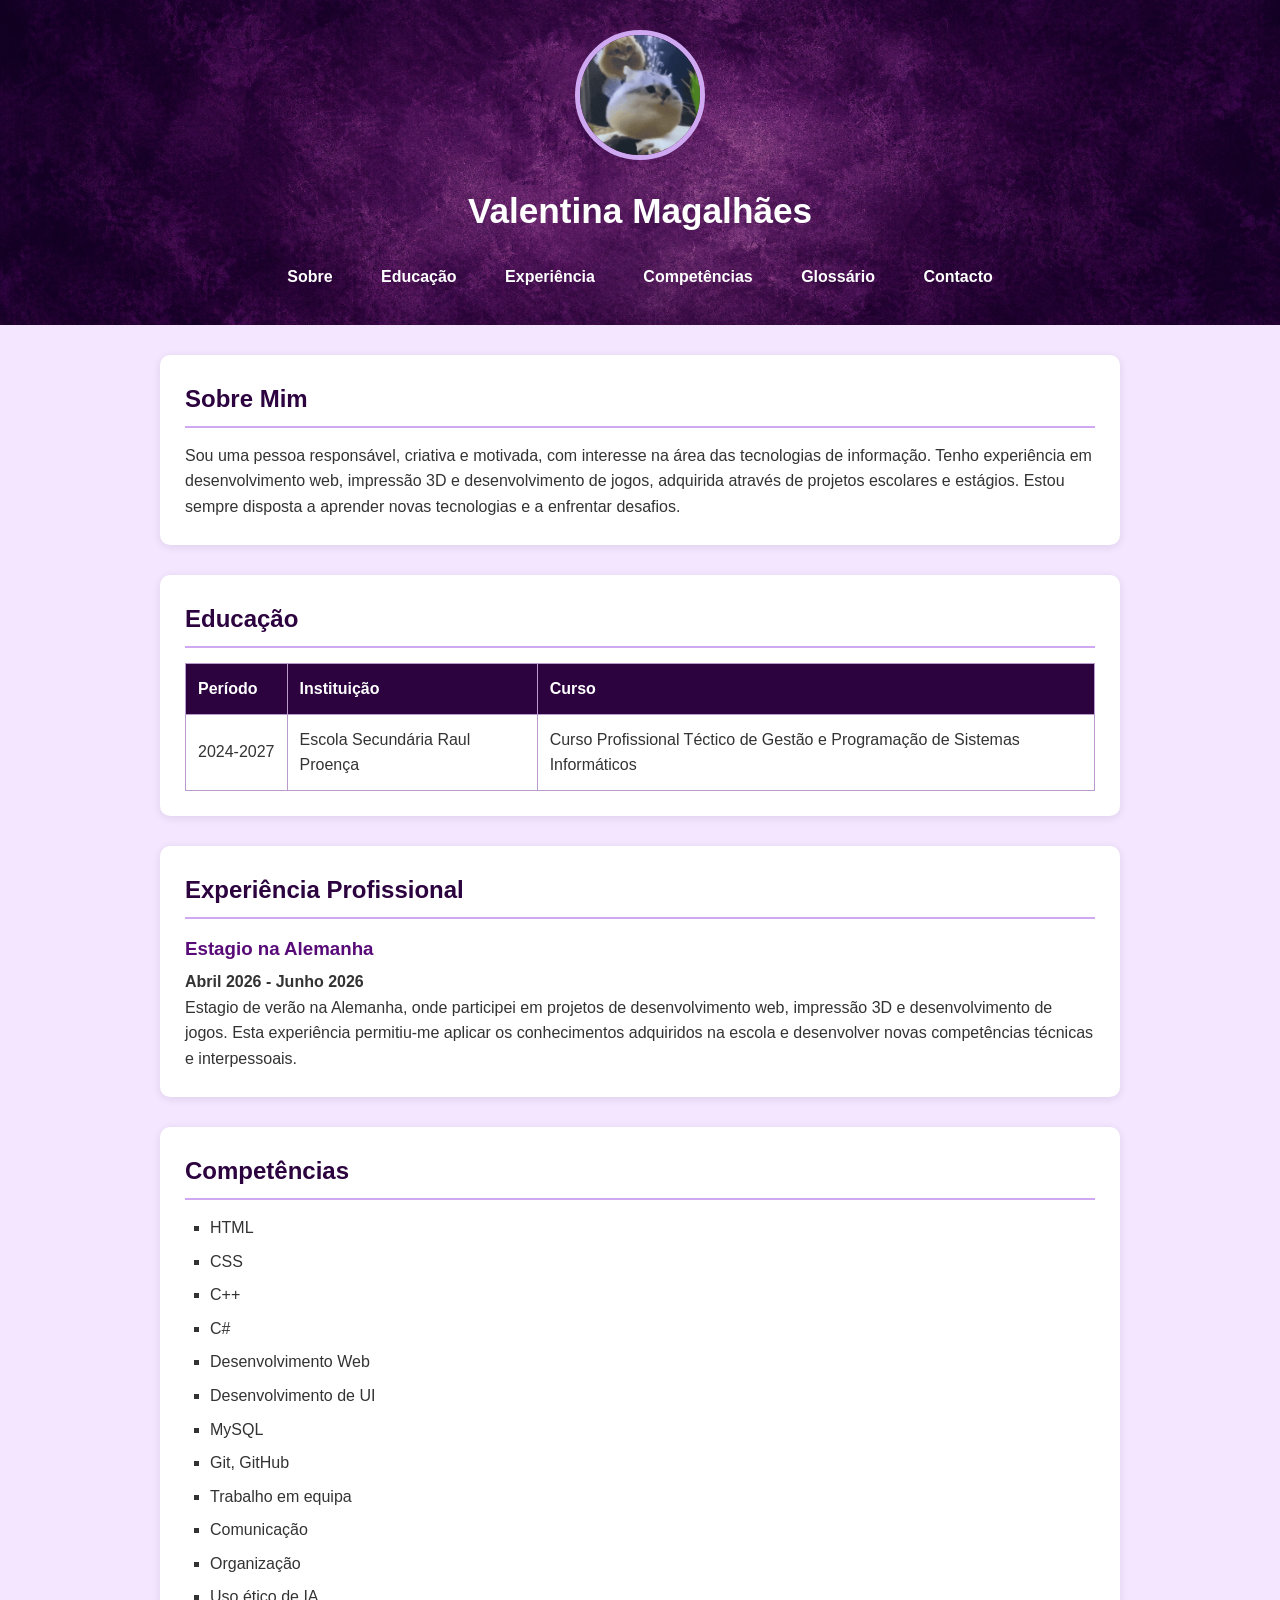
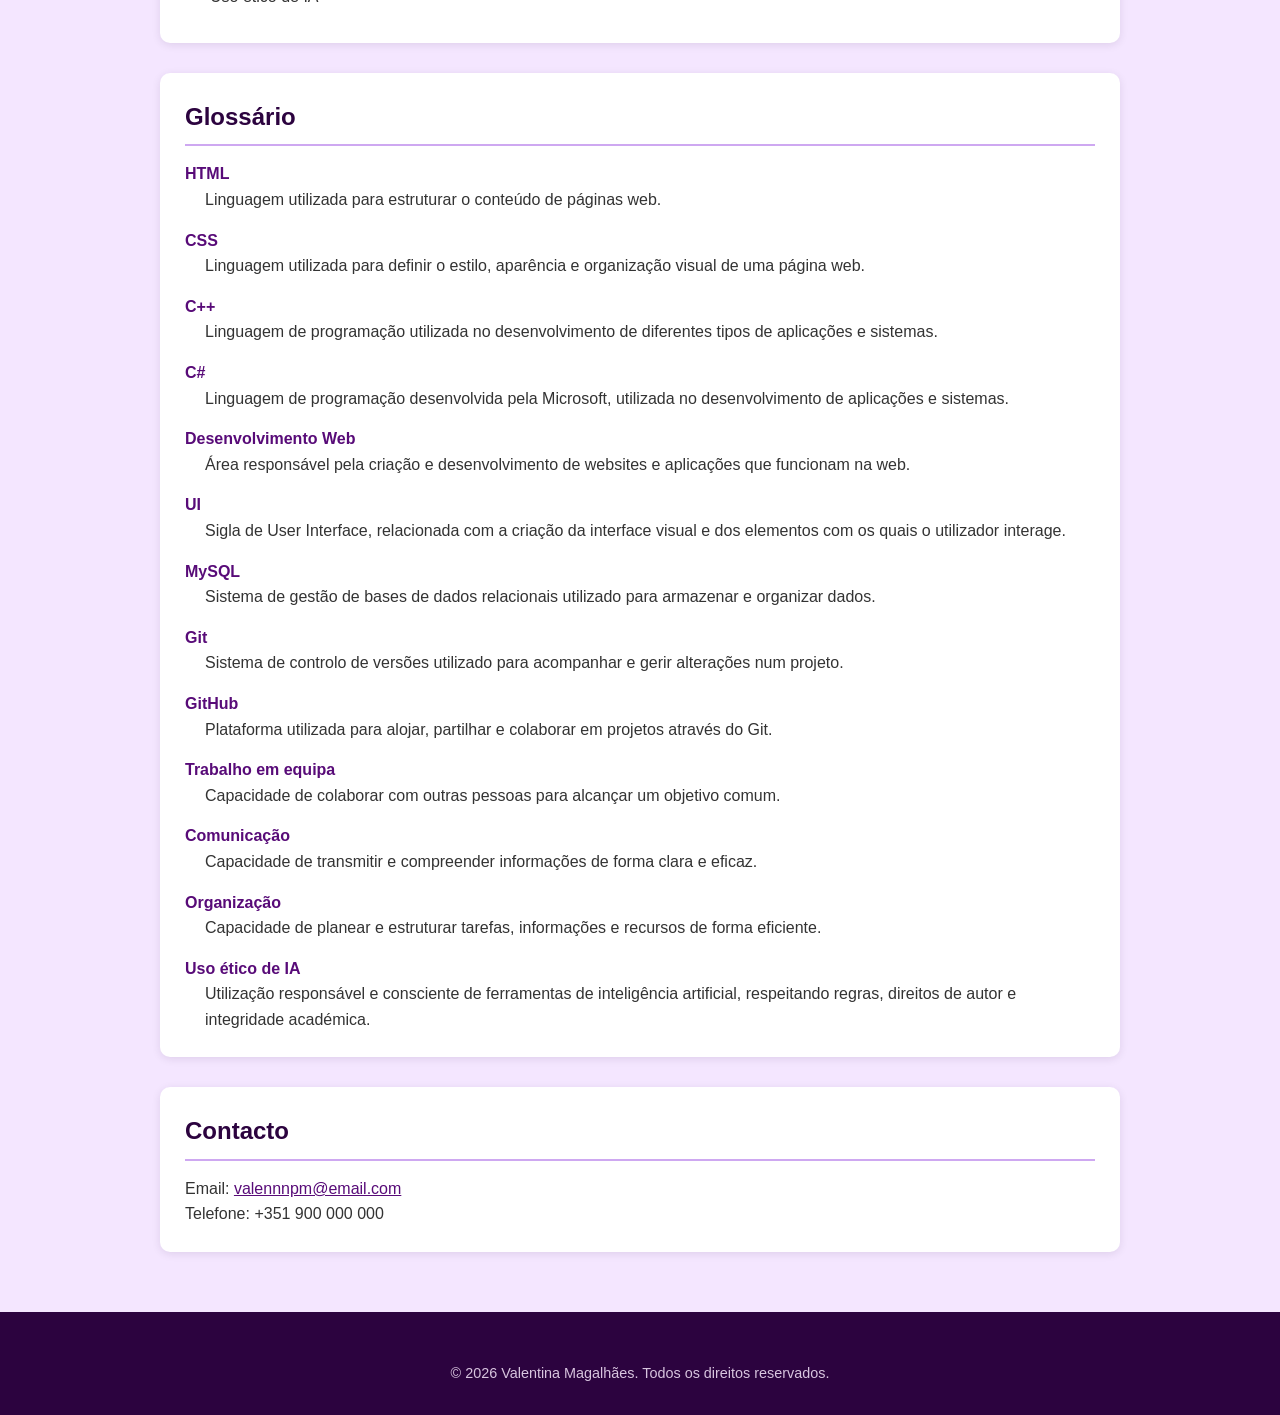
<file: index.html>
<!DOCTYPE html>
<html lang="pt">

<head>
    <meta charset="UTF-8">
    <meta name="viewport" content="width=device-width, initial-scale=1.0">
    <title>Currículo - Valentina Magalhães</title>
    <link rel="stylesheet" href="css/style.css">
</head>

<body>
    <header>
        <div class="header-content">
            <img src="images/fishcat_pfp.gif" alt="Fotografia de Valentina Magalhães">
            <h1>Valentina Magalhães</h1>

            <nav>
                <ul>
                    <li><a href="#sobre">Sobre</a></li>
                    <li><a href="#educacao">Educação</a></li>
                    <li><a href="#experiencia">Experiência</a></li>
                    <li><a href="#competencias">Competências</a></li>
                    <li><a href="#glossario">Glossário</a></li>
                    <li><a href="#contacto">Contacto</a></li>
                </ul>
            </nav>
        </div>
    </header>

    <main>

        <div id="sobre" class="secao">
            <h2>Sobre Mim</h2>
            <p>
                Sou uma pessoa responsável, criativa e motivada, com interesse na área das
                tecnologias de informação. Tenho experiência em desenvolvimento
                web, impressão 3D e desenvolvimento de jogos, adquirida através
                de projetos escolares e estágios. Estou sempre disposta a aprender
                novas tecnologias e a enfrentar desafios.
            </p>
        </div>

        <div id="educacao" class="secao">
            <h2>Educação</h2>

            <table>
                <thead>
                    <tr>
                        <th>Período</th>
                        <th>Instituição</th>
                        <th>Curso</th>
                    </tr>
                </thead>

                <tbody>
                    <tr>
                        <td style="white-space: nowrap;">2024-2027</td>
                        <td>Escola Secundária Raul Proença</td>
                        <td>Curso Profissional Téctico de Gestão e Programação de Sistemas Informáticos</td>
                    </tr>
                </tbody>
            </table>
        </div>

        <div id="experiencia" class="secao">
            <h2>Experiência Profissional</h2>

            <div class="experiencia-item">
                <h3>Estagio na Alemanha</h3>
                <p><strong>Abril 2026 - Junho 2026</strong></p>
                <p>
                    Estagio de verão na Alemanha, onde participei em projetos de desenvolvimento web, impressão 3D e
                    desenvolvimento de jogos. Esta experiência permitiu-me aplicar os conhecimentos adquiridos na escola
                    e desenvolver novas competências técnicas e interpessoais.
                </p>
            </div>
        </div>

        <div id="competencias" class="secao">
            <h2>Competências</h2>

            <ul class="competencias-lista">
                <li>HTML</li>
                <li>CSS</li>
                <li>C++</li>
                <li>C#</li>
                <li>Desenvolvimento Web</li>
                <li>Desenvolvimento de UI</li>
                <li>MySQL</li>
                <li>Git, GitHub</li>
                <li>Trabalho em equipa</li>
                <li>Comunicação</li>
                <li>Organização</li>
                <li>Uso ético de IA</li>
            </ul>
        </div>

        <div id="glossario" class="secao">
            <h2>Glossário</h2>

            <dl>
                <dt>HTML</dt>
                <dd>Linguagem utilizada para estruturar o conteúdo de páginas web.</dd>

                <dt>CSS</dt>
                <dd>Linguagem utilizada para definir o estilo, aparência e organização visual de uma página web.</dd>

                <dt>C++</dt>
                <dd>Linguagem de programação utilizada no desenvolvimento de diferentes tipos de aplicações e sistemas.
                </dd>

                <dt>C#</dt>
                <dd>Linguagem de programação desenvolvida pela Microsoft, utilizada no desenvolvimento de aplicações e
                    sistemas.</dd>

                <dt>Desenvolvimento Web</dt>
                <dd>Área responsável pela criação e desenvolvimento de websites e aplicações que funcionam na web.</dd>

                <dt>UI</dt>
                <dd>Sigla de User Interface, relacionada com a criação da interface visual e dos elementos com os quais
                    o utilizador interage.</dd>

                <dt>MySQL</dt>
                <dd>Sistema de gestão de bases de dados relacionais utilizado para armazenar e organizar dados.</dd>

                <dt>Git</dt>
                <dd>Sistema de controlo de versões utilizado para acompanhar e gerir alterações num projeto.</dd>

                <dt>GitHub</dt>
                <dd>Plataforma utilizada para alojar, partilhar e colaborar em projetos através do Git.</dd>

                <dt>Trabalho em equipa</dt>
                <dd>Capacidade de colaborar com outras pessoas para alcançar um objetivo comum.</dd>

                <dt>Comunicação</dt>
                <dd>Capacidade de transmitir e compreender informações de forma clara e eficaz.</dd>

                <dt>Organização</dt>
                <dd>Capacidade de planear e estruturar tarefas, informações e recursos de forma eficiente.</dd>

                <dt>Uso ético de IA</dt>
                <dd>Utilização responsável e consciente de ferramentas de inteligência artificial, respeitando regras,
                    direitos de autor e integridade académica.</dd>
            </dl>
        </div>

        <div id="contacto" class="secao">
            <h2>Contacto</h2>

            <p>Email: <a href="mailto:valennnpm@email.com">valennnpm@email.com</a></p>
            <p>Telefone: +351 900 000 000</p>
        </div>
    </main>



    <footer>
        <div class="footer-content">
            <p class="copyright">
                &copy; 2026 Valentina Magalhães. Todos os direitos reservados.
            </p>
        </div>
    </footer>

</body>

</html>
</file>
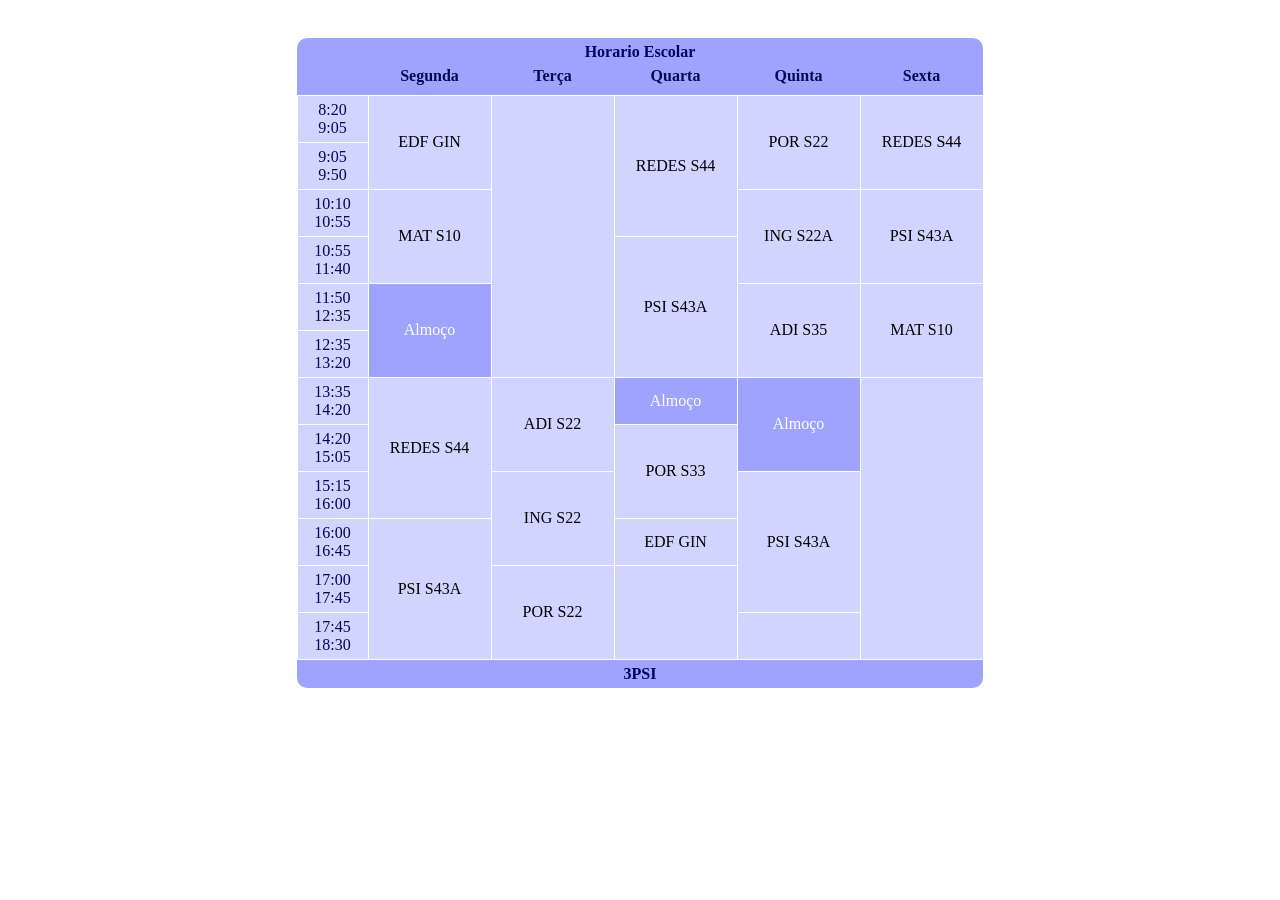
<file: horario/index.html>
<!DOCTYPE html>
<html lang="en">

<head>
    <meta charset="UTF-8">
    <meta name="viewport" content="width=device-width, initial-scale=1.0">
    <title>Horário 3PSI</title>
    <link rel="stylesheet" href="css/style.css">
</head>

<body>
    <div id="tabela">
        <table>
            <thead>
                <tr>
                    <th colspan="6">Horario Escolar</th>
                </tr>
                <tr>
                    <th></th>
                    <th>Segunda</th>
                    <th>Terça</th>
                    <th>Quarta</th>
                    <th>Quinta</th>
                    <th>Sexta</th>
                </tr>
            </thead>

            <tbody>
                <tr>
                    <td>8:20<br>9:05</td>
                    <td rowspan="2">EDF GIN</td>
                    <td rowspan="6"></td>
                    <td rowspan="3">REDES S44</td>
                    <td rowspan="2">POR S22</td>
                    <td rowspan="2">REDES S44</td>
                </tr>
                <tr>
                    <td>9:05<br>9:50</td>
                </tr>
                <tr>
                    <td>10:10<br>10:55</td>
                    <td rowspan="2">MAT S10</td>
                    <td rowspan="2">ING S22A</td>
                    <td rowspan="2">PSI S43A</td>
                </tr>
                <tr>
                    <td>10:55<br>11:40</td>
                    <td rowspan="3">PSI S43A</td>
                </tr>
                <tr>
                    <td>11:50<br>12:35</td>
                    <td rowspan="2" class="almoco"> Almoço</td>
                    <td rowspan="2">ADI S35</td>
                    <td rowspan="2">MAT S10</td>
                </tr>
                <tr>
                    <td>12:35<br>13:20</td>
                </tr>
                <tr>
                    <td>13:35<br>14:20
                    <td rowspan="3">REDES S44</td>
                    <td rowspan="2">ADI S22</td>
                    <td class="almoco">Almoço</td>
                    <td rowspan="2" class="almoco">Almoço</td>
                    <td rowspan="6"></td>
                </tr>
                <tr>
                    <td>14:20<br> 15:05</td>
                    <td rowspan="2">POR S33</td>
                </tr>
                <tr>
                    <td>15:15<br>16:00</td>
                    <td rowspan="2">ING S22</td>
                    <td rowspan="3">PSI S43A</td>
                </tr>
                <tr>
                    <td>16:00<br>16:45 </td>
                    <td rowspan="3">PSI S43A</td>
                    <td>EDF GIN</td>
                </tr>
                <tr>
                    <td>17:00<br>17:45</td>
                    <td rowspan="2">POR S22</td>
                    <td rowspan="2"></td>
                </tr>
                <tr>
                    <td>17:45 <br>18:30</td>
                    <td></td>
                </tr>
            </tbody>

            <tfoot>
                <tr>
                    <th colspan="6">3PSI</th>
                </tr>
            </tfoot>
        </table>
    </div>

</body>

</html>
</file>
<file: css/style.css>
/* Eliminar margens e preenchimentos padrão */
* {
    margin: 0;
    padding: 0;
    box-sizing: border-box;
}

/* Estilo global */
body {
    font-family: Arial, Verdana, sans-serif;
    background-color: #f4e6ff;
    color: #333333;
    line-height: 1.6;
}

/* Cabeçalho */
header {
    background-image: url("../images/bg_header.png");
    background-size: cover;
    background-position: center;
    background-repeat: no-repeat;
    color: white;
    text-align: center;
    padding: 30px 20px;
}

.header-content {
    max-width: 1000px;
    margin: 0 auto;
}

/* Imagem de perfil */
header img {
    width: 130px;
    height: 130px;
    object-fit: cover;
    border-radius: 50%;
    border: 5px solid #cea8f1;
    margin-bottom: 15px;
}

/* Nome */
h1 {
    font-size: 2.2em;
    color: white;
    margin-bottom: 20px;
}

/* Navegação */
nav ul {
    list-style-type: none;
}

nav ul li {
    display: inline-block;
    margin: 5px 10px;
}

nav a {
    text-decoration: none;
    color: white;
    font-weight: bold;
    padding: 8px 12px;
    transition: 0.3s;
}

nav a:hover {
    color: #cea8f1;
}

/* Conteúdo principal */
main {
    max-width: 1000px;
    margin: 0 auto;
    padding: 30px 20px;
}

/* Secções */
.secao {
    background-color: white;
    margin-bottom: 30px;
    padding: 25px;
    border-radius: 10px;
    box-shadow: 0 2px 8px rgba(44, 3, 63, 0.1);
}

h2 {
    color: #2c033f;
    margin-bottom: 15px;
    border-bottom: 2px solid #cea8f1;
    padding-bottom: 8px;
}

h3 {
    color: #580b78;
    margin-bottom: 5px;
}

/* Tabela */
table {
    width: 100%;
    border-collapse: collapse;
    margin-top: 15px;
}

table,
th,
td {
    border: 1px solid #b99acb;
}

th {
    background-color: #2c033f;
    color: white;
    padding: 12px;
    text-align: left;
}

td {
    padding: 12px;
}

tr:nth-child(even) {
    background-color: #f3eafa;
}

/* Experiência */
.experiencia-item {
    margin-bottom: 20px;
}

.experiencia-item:last-child {
    margin-bottom: 0;
}

/* Competências */
.competencias-lista {
    padding-left: 25px;
    list-style-type: square;
}

.competencias-lista li {
    margin-bottom: 8px;
}

/* Glossário */
dl {
    margin-top: 15px;
}

dt {
    color: #580b78;
    font-weight: bold;
    margin-top: 15px;
}

dd {
    margin-left: 20px;
}

/* Links */
a {
    color: #580b78;
}

a:hover {
    color: #9806db;
}

/* Rodapé */
footer {
    background-color: #2c033f;
    color: white;
    text-align: center;
    padding: 30px 20px;
}

footer h2 {
    color: white;
    border-bottom: none;
}

footer a {
    color: #cea8f1;
    text-decoration: none;
    margin: 0 10px;
}

footer a:hover {
    color: white;
}

.redes-sociais {
    margin: 15px 0;
}

.copyright {
    margin-top: 20px;
    font-size: 0.9em;
    color: #d8c5df;
}

/* Adaptação para telemóveis */
@media (max-width: 600px) {

    nav ul li {
        display: block;
        margin: 10px 0;
    }

    table {
        font-size: 0.9em;
    }

    th,
    td {
        padding: 8px;
    }

    h1 {
        font-size: 1.8em;
    }


}
</file>
<file: horario/css/style.css>
body {
    background-color: hsl(0, 0%, 100%);
    font-family: 'Lucida Sans Unicode';
}

table {
    margin: 3% auto;
    overflow: hidden;
    border-collapse: collapse;
}

thead tr:first-child th {
    border-top-left-radius: 10px;
    border-top-right-radius: 10px;
}

tfoot tr:first-child th {
    border-bottom-left-radius: 10px;
    border-bottom-right-radius: 10px;
}

tfoot {
    background-color: hsl(238, 96%, 81%);
}

td,
th {
    width: 120px;
    margin: 0.5px;
}


tr th:first-child,
tr td:first-child {
    width: 60px;
    padding: 5px;
    color: hsl(236, 100%, 17%);
}

thead {
    background-color: hsl(238, 96%, 81%);
    color: hsl(236, 86%, 17%);

}

thead tr th {
    padding-bottom: 10px;

}

tbody td {
    text-align: center;
    background-color: hsl(236, 100%, 91%);
    border: 1px solid hsl(0, 0%, 100%);
}

.almoco {
    background-color: hsl(238, 96%, 81%);
    color: white;
}

tbody td:hover:not(:first-child, :empty) {
    background-color: hsl(236, 40%, 51%);
    color: white;
    cursor: pointer;
}
</file>
